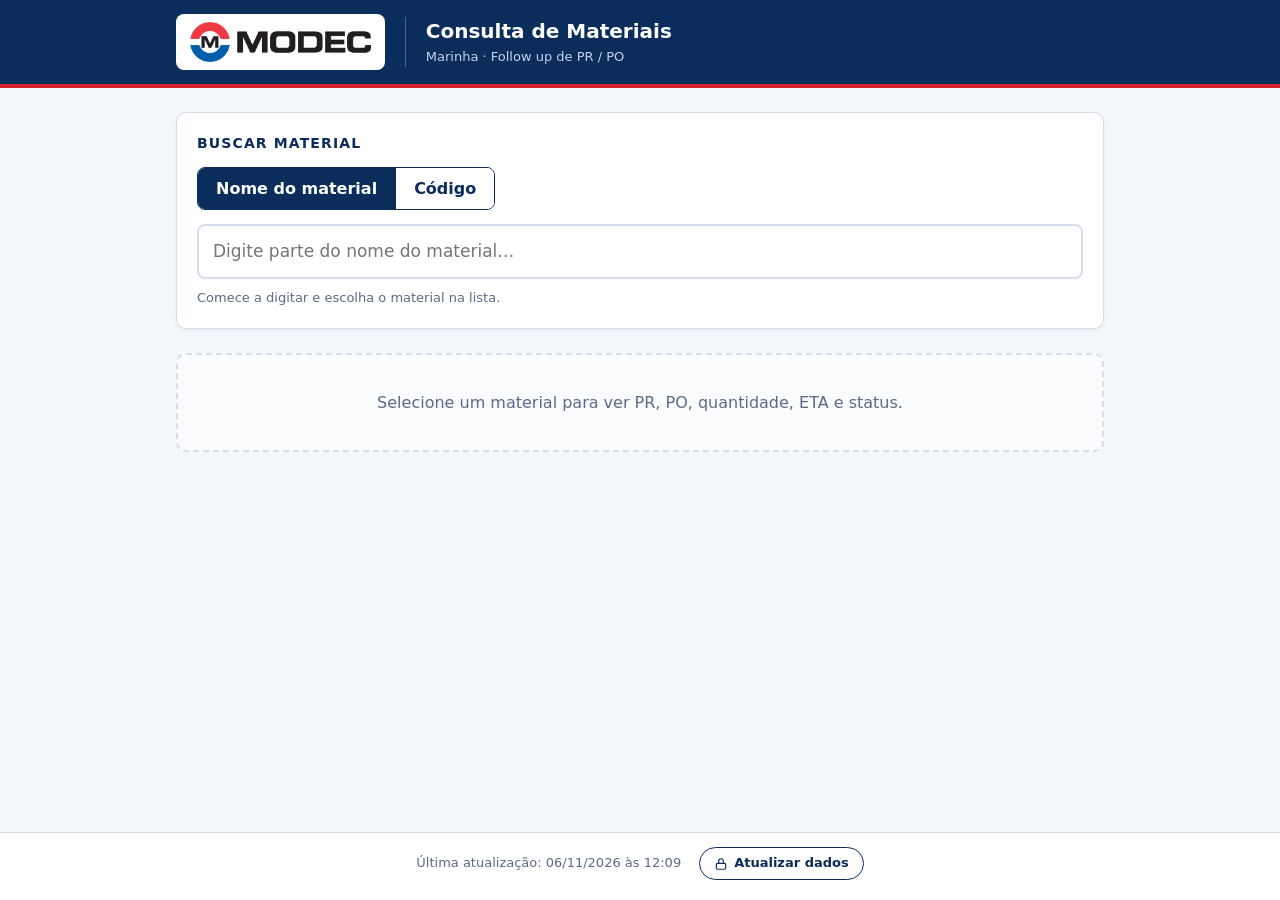
<file: index.html>
<!DOCTYPE html>
<html lang="pt-BR">
<head>
<meta charset="utf-8">
<meta name="viewport" content="width=device-width, initial-scale=1">
<meta name="robots" content="noindex, nofollow">
<title>Consulta de Materiais | Marinha</title>
<link rel="stylesheet" href="styles.css">
</head>
<body>
<header class="topo">
  <div class="topo__in">
    <a class="marca" href="./" aria-label="MODEC">
      <img class="marca__img" src="assets/logo-modec.png" alt="MODEC" hidden>
      <span class="marca__txt">MODEC</span>
    </a>
    <div class="topo__titulo">
      <h1>Consulta de Materiais</h1>
      <p>Marinha · Follow up de PR / PO</p>
    </div>
  </div>
</header>

<main class="pagina">
  <section class="busca" aria-labelledby="busca-titulo">
    <h2 id="busca-titulo">Buscar material</h2>

    <div class="modo" role="radiogroup" aria-label="Buscar por">
      <button type="button" class="modo__op is-ativo" role="radio" aria-checked="true" data-modo="nome">Nome do material</button>
      <button type="button" class="modo__op" role="radio" aria-checked="false" data-modo="codigo">Código</button>
    </div>

    <div class="campo">
      <input id="entrada" type="text" autocomplete="off" spellcheck="false"
             role="combobox" aria-expanded="false" aria-controls="lista" aria-autocomplete="list"
             placeholder="Digite parte do nome do material…">
      <button type="button" id="limpar" class="campo__limpar" aria-label="Limpar busca" hidden>×</button>
      <ul id="lista" class="sugestoes" role="listbox" hidden></ul>
    </div>
    <p class="dica" id="dica"></p>
  </section>

  <section id="resultado" class="resultado" aria-live="polite"></section>
</main>

<footer class="rodape">
  <span id="atualizado">—</span>
  <a class="rodape__acao" href="admin.html" aria-label="Área restrita: atualizar dados">
    <svg viewBox="0 0 24 24" width="14" height="14" fill="none" stroke="currentColor" stroke-width="2" stroke-linecap="round" stroke-linejoin="round" aria-hidden="true"><rect x="4" y="11" width="16" height="10" rx="2"/><path d="M8 11V7a4 4 0 0 1 8 0v4"/></svg>
    Atualizar dados
  </a>
</footer>

<script>document.write('<script src="data.js?v=' + Math.floor(Date.now() / 60000) + '"><\/script>');</script>
<script src="app.js"></script>
</body>
</html>
</file>
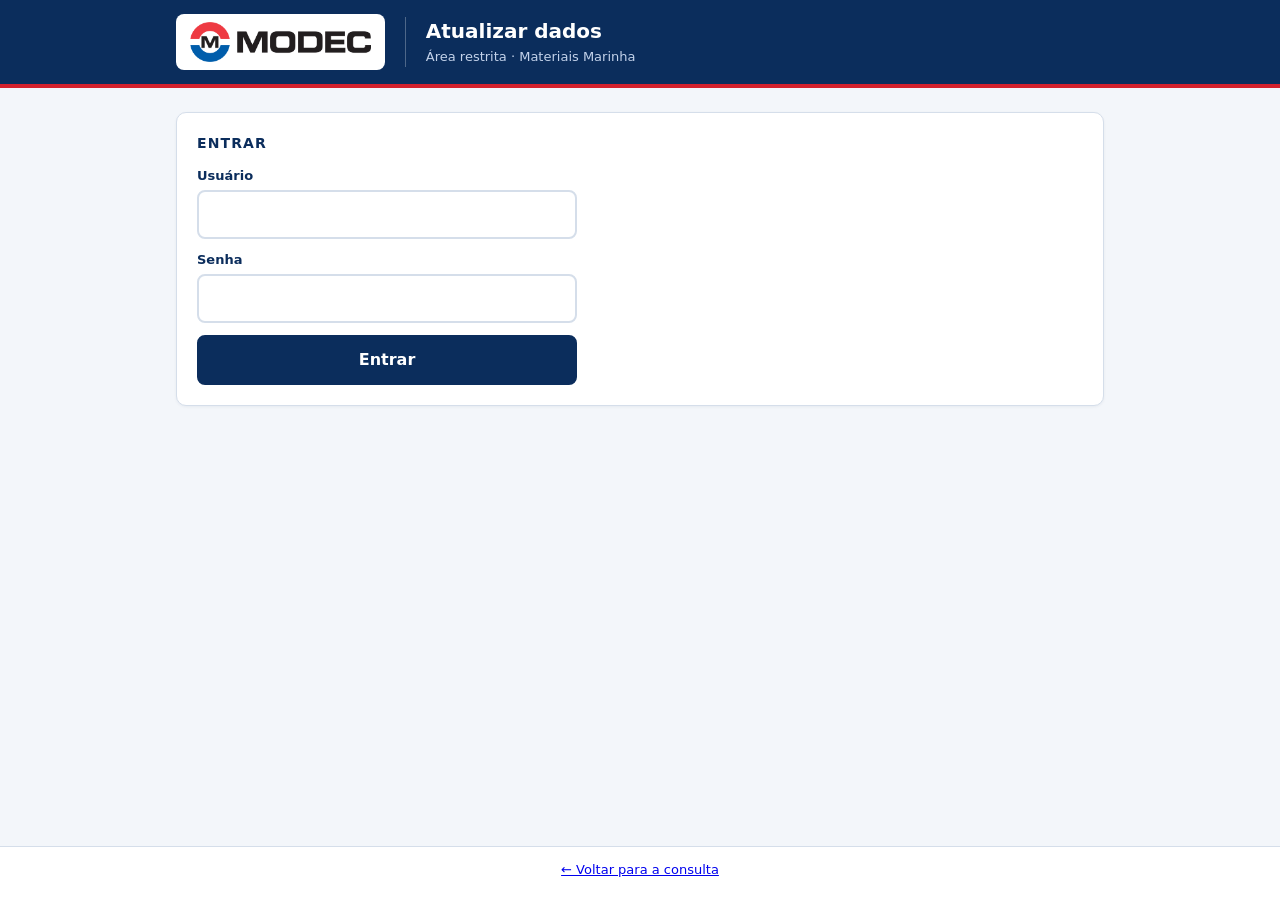
<file: admin.html>
<!DOCTYPE html>
<html lang="pt-BR">
<head>
<meta charset="utf-8">
<meta name="viewport" content="width=device-width, initial-scale=1">
<meta name="robots" content="noindex, nofollow">
<title>Atualizar Dados | Materiais Marinha</title>
<link rel="stylesheet" href="styles.css">
<style>
  .passos { margin: 0 0 18px; padding-left: 20px; color: var(--mudo); font-size: 14px; }
  .passos strong { color: var(--texto); }
  .drop { display: block; border: 2px dashed var(--azul); border-radius: var(--raio); background: var(--azul-claro); padding: 32px 16px; text-align: center; cursor: pointer; color: var(--azul); font-weight: 600; }
  .drop.is-over, .drop:hover { background: #dbe6f5; }
  .drop input { position: absolute; opacity: 0; width: 1px; height: 1px; }
  .drop:focus-within { outline: 3px solid var(--vermelho); outline-offset: 2px; }
  .drop small { display: block; font-weight: 400; color: var(--mudo); margin-top: 4px; }
  .resumo { display: flex; flex-wrap: wrap; gap: 8px; margin: 18px 0; }
  .acoes { display: flex; flex-wrap: wrap; gap: 10px; margin: 6px 0 4px; }
  .btn { font: inherit; font-weight: 600; padding: 11px 20px; border-radius: 8px; border: 2px solid var(--azul); background: var(--azul); color: #fff; cursor: pointer; }
  .btn--sec { background: #fff; color: var(--azul); }
  .btn:disabled { opacity: .45; cursor: not-allowed; }
  .btn:focus-visible { outline: 3px solid var(--vermelho); outline-offset: 2px; }
  .avisos { background: #fff3d6; border: 1px solid #f0d795; border-left: 5px solid #d99a00; border-radius: 8px; padding: 12px 16px; margin: 14px 0; font-size: 14px; color: #5e3f00; }
  .avisos ul { margin: 6px 0 0; padding-left: 20px; }
  .erro { background: #fde8ea; border: 1px solid #f4b9be; border-left: 5px solid var(--vermelho); border-radius: 8px; padding: 12px 16px; margin-top: 14px; color: #a4121d; }
  .msg { font-size: 14px; color: var(--mudo); margin: 8px 0 0; }
  .previa { overflow-x: auto; margin-top: 16px; border: 1px solid var(--borda); border-radius: var(--raio); }
  .previa td, .previa th { font-size: 14px; padding: 8px 12px; white-space: nowrap; }
  .previa td.linha { color: var(--mudo); font-weight: 600; width: 1%; }
  .previa td:nth-child(2) { white-space: normal; }
  #previa-box[hidden], #acoes-box[hidden], .tela[hidden] { display: none; }
  .form { display: grid; gap: 12px; max-width: 380px; }
  .form label { font-size: 13px; font-weight: 600; color: var(--azul); display: grid; gap: 4px; }
  .form input { font: inherit; font-size: 16px; padding: 11px 12px; border: 2px solid var(--borda); border-radius: 8px; }
  .form input:focus { border-color: var(--azul); outline: none; }
  .sair { float: right; font: inherit; font-size: 13px; background: none; border: 0; color: var(--azul); text-decoration: underline; cursor: pointer; }
  .ok { background: #e3f4ea; border: 1px solid #b7e0c6; border-left: 5px solid #146c3a; border-radius: 8px; padding: 12px 16px; margin-top: 14px; color: #146c3a; }
  .ok[hidden] { display: none; }
  .nota { font-size: 13px; color: var(--mudo); }
  @media (max-width: 640px) { .previa thead { position: static; } .previa tr { display: table-row; padding: 0; } .previa td { display: table-cell; text-align: left; } .previa td::before { content: none; } }
</style>
</head>
<body>
<header class="topo">
  <div class="topo__in">
    <a class="marca" href="./" aria-label="MODEC"><img class="marca__img" src="assets/logo-modec.png" alt="MODEC" hidden><span class="marca__txt">MODEC</span></a>
    <div class="topo__titulo"><h1>Atualizar dados</h1><p>Área restrita · Materiais Marinha</p></div>
  </div>
</header>

<main class="pagina">
  <section class="busca tela" id="tela-login" hidden>
    <h2>Entrar</h2>
    <form class="form" id="form-login" autocomplete="on">
      <label>Usuário <input id="login-user" autocomplete="username" required></label>
      <label>Senha <input id="login-senha" type="password" autocomplete="current-password" required></label>
      <button class="btn" type="submit">Entrar</button>
    </form>
    <div id="login-erro" class="erro" hidden></div>
  </section>

  <section class="busca tela" id="tela-setup" hidden>
    <h2>Primeiro acesso — criar login</h2>
    <ol class="passos">
      <li>No GitHub: <strong>Settings → Developer settings → Personal access tokens → Fine-grained tokens → Generate new token</strong>.</li>
      <li>Em “Repository access”, escolha <strong>Only select repositories → VITOR-MODEC</strong>. Em “Permissions → Repository permissions”, deixe <strong>Contents: Read and write</strong>.</li>
      <li>Cole o token abaixo e escolha um usuário e uma <strong>senha forte</strong> (mínimo 10 caracteres). O token é criptografado com a sua senha.</li>
      <li>Será baixado o arquivo <code>acesso.js</code>: envie-o para o repositório (Add file → Upload files). Depois disso o login funciona de qualquer computador.</li>
    </ol>
    <form class="form" id="form-setup" autocomplete="off">
      <label>Token do GitHub <input id="setup-token" type="password" required></label>
      <label>Usuário <input id="setup-user" required></label>
      <label>Senha <input id="setup-senha" type="password" minlength="10" required></label>
      <button class="btn" type="submit">Criar acesso</button>
    </form>
    <div id="setup-erro" class="erro" hidden></div>
    <div id="setup-ok" class="ok" hidden></div>
  </section>

  <section class="busca tela" id="tela-painel" hidden>
    <button class="sair" id="sair" type="button">Sair</button>
    <h2>Atualizar dados</h2>
    <ol class="passos">
      <li><strong>Selecione</strong> a planilha .xlsx atualizada (aba “Marinha”).</li>
      <li><strong>Confira</strong> o resumo e os avisos abaixo.</li>
      <li>Clique em <strong>Publicar</strong>: o link da equipe é atualizado em cerca de 1 minuto.</li>
    </ol>

    <label class="drop" id="drop">
      <input type="file" id="arquivo" accept=".xlsx,.xlsm,.xls">
      <span id="drop-txt">Clique ou arraste a planilha aqui</span>
      <small>O arquivo é lido no seu navegador; só os dados dos materiais são publicados.</small>
    </label>
    <div id="erro" class="erro" hidden></div>
    <div id="ok" class="ok" hidden></div>

    <div id="acoes-box" hidden>
      <div class="resumo" id="resumo"></div>
      <div id="avisos"></div>
      <div class="acoes">
        <button class="btn" id="publicar">Publicar</button>
        <button class="btn btn--sec" id="baixar-data">Baixar data.js</button>
        <button class="btn btn--sec" id="baixar-html">Baixar HTML único</button>
      </div>
      <p class="msg" id="msg"></p>
    </div>
  </section>

  <section id="previa-box" hidden>
    <div class="previa">
      <table><thead><tr><th class="num">Linha</th><th>Material</th><th>Código</th><th>PR</th><th>PO</th><th class="num">Qtd.</th><th>ETA</th><th>Status</th></tr></thead><tbody id="previa"></tbody></table>
    </div>
  </section>
</main>
<footer class="rodape"><a href="./">← Voltar para a consulta</a></footer>

<script src="vendor/xlsx.full.min.js"></script>
<script src="normalizar.js"></script>
<script src="acesso.js"></script>
<script src="admin.js"></script>
</body>
</html>
</file>
<file: styles.css>
:root {
  --azul: #0b2d5c;
  --azul-2: #143f7d;
  --azul-claro: #e8eef7;
  --vermelho: #d4202c;
  --branco: #fff;
  --fundo: #f3f6fa;
  --texto: #14213a;
  --mudo: #5a6b86;
  --borda: #d5deea;
  --raio: 10px;
}
* { box-sizing: border-box; }
html { -webkit-text-size-adjust: 100%; }
body {
  margin: 0; background: var(--fundo); color: var(--texto);
  font: 16px/1.45 "Segoe UI", system-ui, -apple-system, Roboto, Arial, sans-serif;
  min-height: 100vh; display: flex; flex-direction: column;
}

/* Topo */
.topo { background: var(--azul); color: var(--branco); border-bottom: 4px solid var(--vermelho); }
.topo__in { max-width: 960px; margin: 0 auto; padding: 14px 16px; display: flex; align-items: center; gap: 20px; }
.marca { display: flex; align-items: center; text-decoration: none; color: inherit; flex: none; }
.marca__img { height: 40px; width: auto; display: block; background: var(--branco); padding: 8px 14px; border-radius: 8px; box-sizing: content-box; }
.marca__img[hidden] { display: none; }
.marca__txt { font-weight: 800; font-size: 28px; letter-spacing: .16em; }
.marca__img:not([hidden]) + .marca__txt { display: none; }
.topo__titulo { padding-left: 20px; border-left: 1px solid rgba(255,255,255,.28); }
.topo__titulo h1 { margin: 0; font-size: 20px; font-weight: 600; }
.topo__titulo p { margin: 2px 0 0; font-size: 13px; color: #c3d2ea; }

/* Página */
.pagina { flex: 1; width: 100%; max-width: 960px; margin: 0 auto; padding: 24px 16px 40px; }
.busca { background: var(--branco); border: 1px solid var(--borda); border-radius: var(--raio); padding: 20px; box-shadow: 0 1px 3px rgba(11,45,92,.06); }
.busca h2 { margin: 0 0 14px; font-size: 14px; text-transform: uppercase; letter-spacing: .08em; color: var(--azul); }

.modo { display: inline-flex; border: 1px solid var(--azul); border-radius: 8px; overflow: hidden; margin-bottom: 14px; }
.modo__op { border: 0; background: var(--branco); color: var(--azul); font: inherit; font-weight: 600; padding: 9px 18px; cursor: pointer; }
.modo__op + .modo__op { border-left: 1px solid var(--azul); }
.modo__op.is-ativo { background: var(--azul); color: var(--branco); }
.modo__op:focus-visible, .campo input:focus-visible, .sugestoes li:focus-visible { outline: 3px solid var(--vermelho); outline-offset: 2px; }

.campo { position: relative; }
.campo input {
  width: 100%; font: inherit; font-size: 17px; padding: 13px 44px 13px 14px;
  border: 2px solid var(--borda); border-radius: 8px; background: var(--branco); color: var(--texto);
}
.campo input:focus { border-color: var(--azul); outline: none; }
.campo__limpar { position: absolute; right: 8px; top: 50%; transform: translateY(-50%); width: 32px; height: 32px; border: 0; border-radius: 50%; background: transparent; color: var(--mudo); font-size: 22px; cursor: pointer; }
.campo__limpar:hover { background: var(--azul-claro); }

.sugestoes { position: absolute; z-index: 10; left: 0; right: 0; top: calc(100% + 4px); margin: 0; padding: 4px 0; list-style: none; max-height: 340px; overflow-y: auto; background: var(--branco); border: 1px solid var(--borda); border-radius: 8px; box-shadow: 0 8px 24px rgba(11,45,92,.18); }
.sugestoes li { padding: 9px 14px; cursor: pointer; display: flex; flex-direction: column; gap: 1px; border-left: 4px solid transparent; }
.sugestoes li small { color: var(--mudo); font-size: 12.5px; }
.sugestoes li[aria-selected="true"], .sugestoes li:hover { background: var(--azul-claro); border-left-color: var(--vermelho); }
.sugestoes .vazio { cursor: default; color: var(--mudo); }
.sugestoes mark { background: none; color: var(--vermelho); font-weight: 700; }
.dica { margin: 10px 0 0; font-size: 13px; color: var(--mudo); min-height: 1.3em; }

/* Resultado */
.resultado { margin-top: 24px; display: grid; gap: 16px; }
.vazio-msg { text-align: center; color: var(--mudo); padding: 36px 16px; border: 2px dashed var(--borda); border-radius: var(--raio); background: rgba(255,255,255,.6); }
.grupo { background: var(--branco); border: 1px solid var(--borda); border-radius: var(--raio); overflow: hidden; box-shadow: 0 1px 3px rgba(11,45,92,.06); }
.grupo__cab { padding: 14px 18px; background: var(--azul); color: var(--branco); border-left: 6px solid var(--vermelho); }
.grupo__cab h3 { margin: 0; font-size: 17px; font-weight: 600; word-break: break-word; }
.grupo__cab span { display: inline-block; margin-top: 4px; font-size: 13px; color: #c3d2ea; font-variant-numeric: tabular-nums; }

table { width: 100%; border-collapse: collapse; }
th { text-align: left; font-size: 12px; text-transform: uppercase; letter-spacing: .07em; color: var(--azul); background: var(--azul-claro); padding: 10px 18px; }
td { padding: 14px 18px; border-top: 1px solid var(--borda); font-variant-numeric: tabular-nums; font-size: 17px; }
td.num, th.num { text-align: right; }
td.nulo { color: #98a5bb; }
td.atrasado { color: #a4121d; font-weight: 600; }
td.atrasado small { font-weight: 400; }

.status { display: inline-block; padding: 4px 12px; border-radius: 999px; font-size: 14px; font-weight: 600; white-space: nowrap; border: 1px solid transparent; }
.status--ok { background: #e3f4ea; color: #146c3a; border-color: #b7e0c6; }
.status--espera { background: var(--azul-claro); color: var(--azul); border-color: #b9cbe5; }
.status--alerta { background: #fde8ea; color: #a4121d; border-color: #f4b9be; }
.status--transito { background: #fff3d6; color: #8a5a00; border-color: #f0d795; }
.status--base { background: #e7eefc; color: #1f3f9a; border-color: #bccaf0; }
.status--neutro { background: #eceff4; color: var(--mudo); border-color: var(--borda); }

.rodape { display: flex; flex-wrap: wrap; align-items: center; justify-content: center; gap: 8px 18px; text-align: center; font-size: 13px; color: var(--mudo); padding: 14px 16px 20px; border-top: 1px solid var(--borda); background: var(--branco); }

.rodape__acao { display: inline-flex; align-items: center; gap: 6px; font-size: 13px; font-weight: 600; color: var(--azul); text-decoration: none; padding: 6px 14px; border: 1px solid var(--azul); border-radius: 999px; background: var(--branco); transition: background .15s, color .15s; }
.rodape__acao:hover, .rodape__acao:focus-visible { background: var(--azul); color: var(--branco); outline: none; }
.rodape__acao:focus-visible { box-shadow: 0 0 0 3px rgba(212,32,44,.45); }

@media (max-width: 640px) {
  .topo__in { gap: 14px; }
  .topo__titulo { padding-left: 14px; }
  .marca__img { height: 28px; padding: 6px 10px; }
  .marca__txt { font-size: 22px; }
  .topo__titulo h1 { font-size: 16px; }
  .modo { display: flex; }
  .modo__op { flex: 1; padding: 10px 8px; }
  thead { position: absolute; left: -9999px; }
  tr, td { display: block; }
  tr { padding: 10px 18px; border-top: 1px solid var(--borda); }
  td { border: 0; padding: 5px 0; display: flex; justify-content: space-between; gap: 12px; align-items: center; text-align: right; }
  td::before { content: attr(data-rot); font-size: 12px; text-transform: uppercase; letter-spacing: .07em; color: var(--azul); font-weight: 700; text-align: left; }
}
@media print { .busca, .rodape { display: none; } body { background: #fff; } }
</file>
